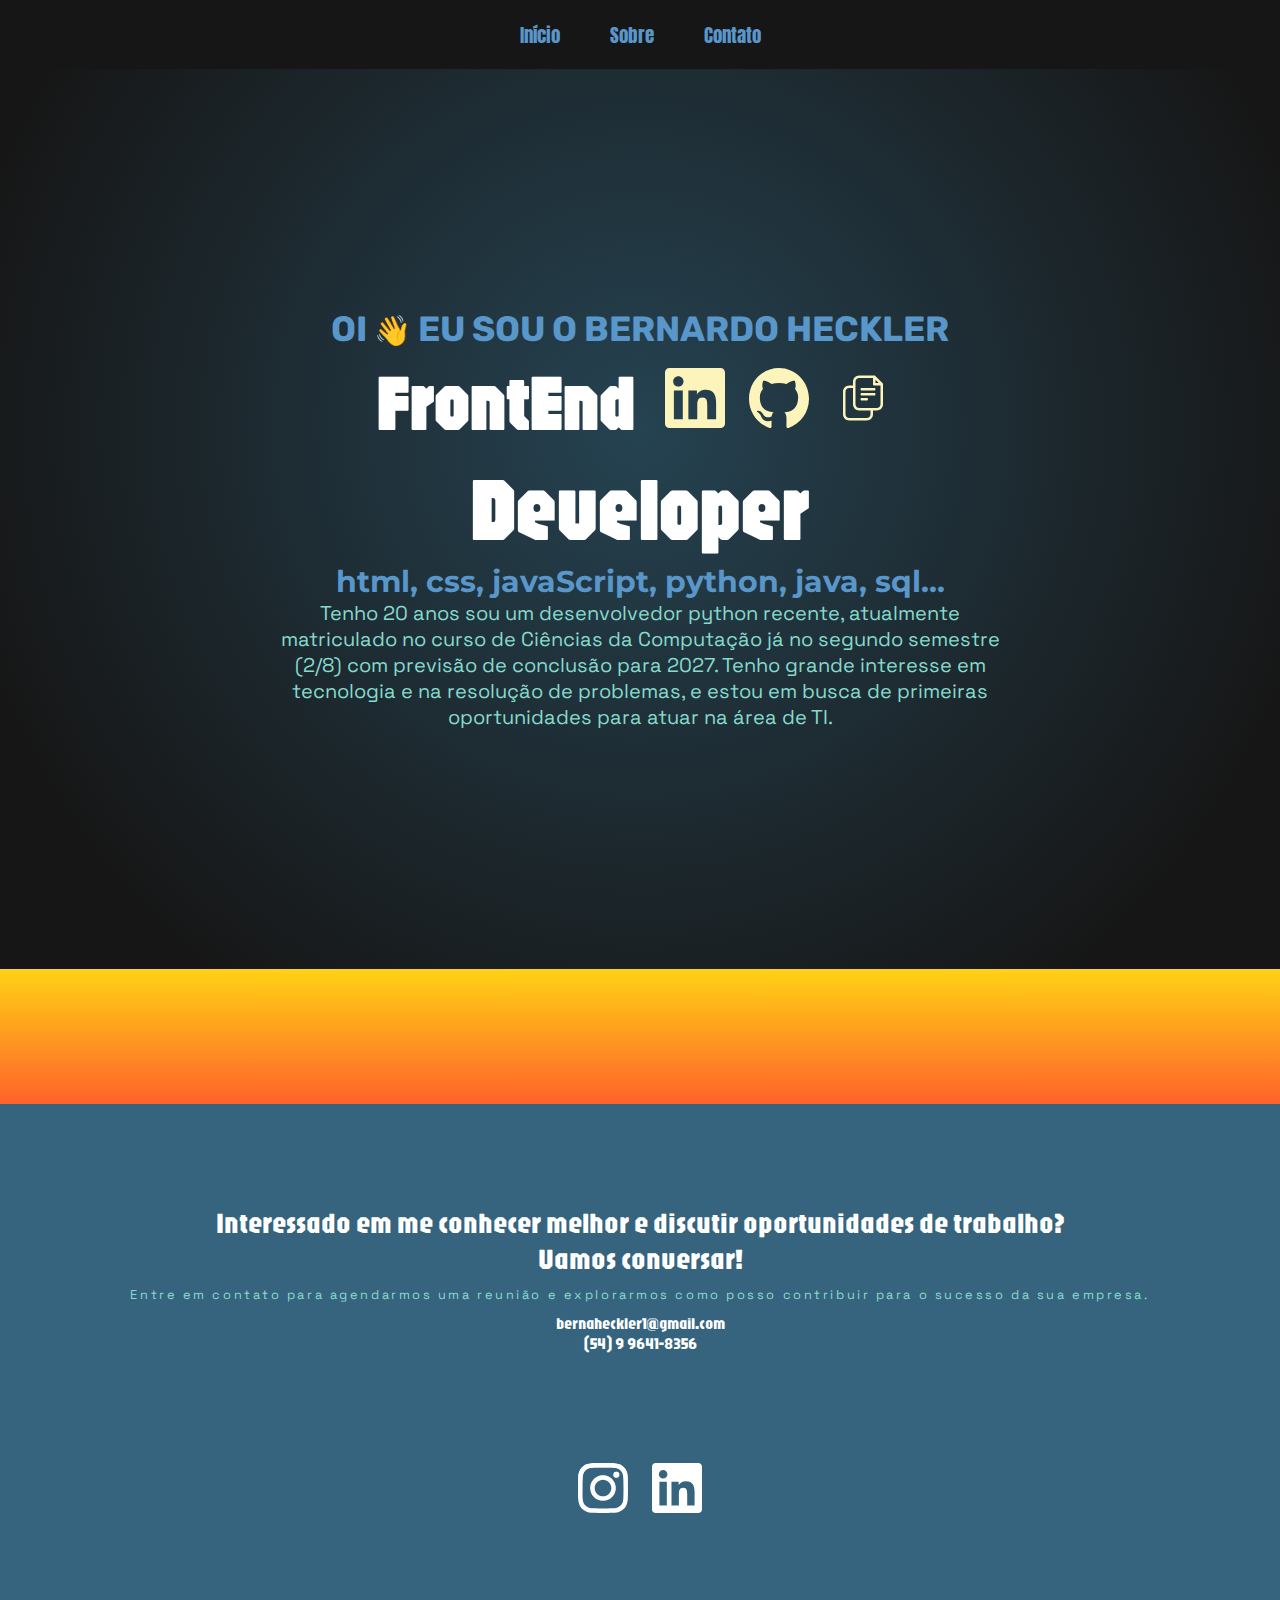
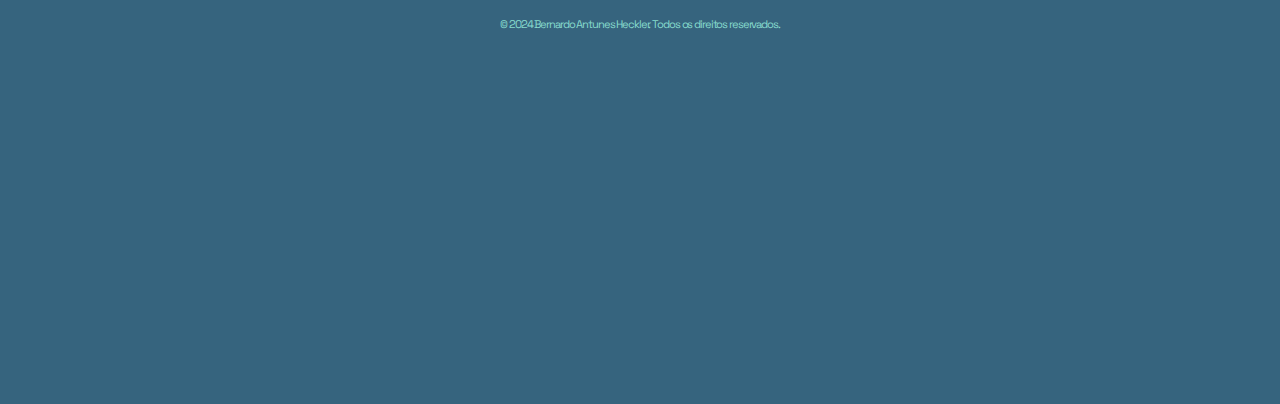
<file: mainFiles/index.html>
<!DOCTYPE html>
<html lang="pt-BR">
<head>
    <meta charset="UTF-8" />
    <meta http-equiv="X-UA-Compatible" content="IE=edge" />
    <meta name="viewport" content="width=device-width, initial-scale=1.0" />
    <title>Bernardo Heckler - Portfólio</title>
    <link rel="icon" href="assets/HLogo.png" type="image/x-icon">

    <!-- CSS -->
    <link rel="stylesheet" href="css/extends.css" />

    <!-- Conexão com Google Fonts -->
    <link rel="preconnect" href="https://fonts.googleapis.com">
    <link rel="preconnect" href="https://fonts.gstatic.com" crossorigin>
    <link href="https://fonts.googleapis.com/css2?family=Nabla&display=swap" rel="stylesheet">
    <link href="https://fonts.googleapis.com/css2?family=Nabla&family=Space+Grotesk:wght@300..700&display=swap" rel="stylesheet">
    <link href="https://fonts.googleapis.com/css2?family=Jaro:opsz@6..72&display=swap" rel="stylesheet">
    <link href="https://fonts.googleapis.com/css2?family=Edu+NSW+ACT+Foundation:wght@400..700&display=swap" rel="stylesheet">
    <link rel="preconnect" href="https://fonts.googleapis.com">
    <link rel="preconnect" href="https://fonts.gstatic.com" crossorigin>
    <link href="https://fonts.googleapis.com/css2?family=Rubik:ital,wght@0,300..900;1,300..900&display=swap" rel="stylesheet">
    <link rel="preconnect" href="https://fonts.googleapis.com">
    <link rel="preconnect" href="https://fonts.gstatic.com" crossorigin>
    <link href="https://fonts.googleapis.com/css2?family=Montserrat:ital,wght@0,100..900;1,100..900&family=Rubik:ital,wght@0,300..900;1,300..900&display=swap" rel="stylesheet">
    <link rel="preconnect" href="https://fonts.googleapis.com">
    <link rel="preconnect" href="https://fonts.gstatic.com" crossorigin>
    <link href="https://fonts.googleapis.com/css2?family=Anton&family=Montserrat:ital,wght@0,100..900;1,100..900&family=Rubik:ital,wght@0,300..900;1,300..900&display=swap" rel="stylesheet">
    
    

</head>
<body style="background-color: var(--primary-color);">

    <!-- Cabeçalho e Navegação -->
    <header>
        <nav class="navBar">
            <li class="cabecalho"><a class="navLink" href="#inicio">Início</a></li>
            <li class="cabecalho"><a class="navLink" href="#sobre">Sobre</a></li>
            <li class="cabecalho"><a class="navLink" href="#contato">Contato</a></li>
        </nav>
    </header>

    <!-- Conteúdo Principal -->
    <main id="inicio">
        <!-- Seção Sobre -->
        <section class="sobre">
            <div class="saudacoes">
                <h3>Oi <span class="emoji">👋</span> Eu sou o Bernardo Heckler</h3>
            </div>
            <div class="conteinerTextoImg">
                <h1 class="preferencia">FrontEnd</h1>
                <ul>
                    <!-- Links com ícones -->
                    <li class="icones"><a href="https://www.linkedin.com/in/bernardo-heckler-645153305/" target="_blank"><img src="assets/linkedin-svgrepo-com.svg" alt="Link para LinkedIn do Bernardo"></a></li>
                    <li class="icones"><a href="https://github.com/bernardoHeckler" target="_blank"><img src="assets/github-142-svgrepo-com.svg" alt="Link para GitHub do Bernardo"></a></li>
                    <li class="icones"><a href="assets/pdf/BERNARDO ANTUNES HECKLER CURRICULO .pdf" target="_blank" type="application/pdf"><img src="assets/copy-svgrepo-com.svg" alt="PDF do currículo do Bernardo"></a></li>
                </ul>
            </div>
            <div class="descricao">
                <h1>Developer</h1>
                <h4>html, css, javaScript, python, java, sql...</h4>
                <p id="sobre">
                    Tenho 20 anos sou um desenvolvedor python recente, 
                    atualmente matriculado no curso de Ciências da Computação
                    já no segundo semestre (2/8)
                    com previsão de conclusão para 2027. 
                    Tenho grande interesse em tecnologia e na resolução de problemas, 
                    e estou em busca de primeiras oportunidades para atuar na área de TI.
                </p>
            </div>
        </section>
    </main>
    <aside>
        <h5 class="asideMensagemAnimacao">
            Novos Projetos a Caminho!
        </h5>
        <p class="asideChamadaAnimacao">Curioso para ver mais? Volte logo e seja um dos primeiros a explorar minhas últimas criações.
            <br>Vamos juntos nessa jornada tecnológica!</p>
    </aside>
    <!-- <section>
        <h2>Nossos Serviços</h2>
        <p>Detalhes sobre os serviços oferecidos.</p>
    </section>
    <article>
        <h2>Post do Blog</h2>
        <p>Conteúdo do post.</p>
    </article>
    
    <figure>
        <img src="imagem.jpg" alt="Descrição da imagem">
        <figcaption>Legenda da imagem.</figcaption>
    </figure>
    <form action="/submit" method="post">
        <label for="name">Nome:</label>
        <input type="text" id="name" name="name">
        <input type="submit" value="Enviar">
    </form>
    <button type="button">Clique Aqui</button>
                     -->
        
    <!-- Rodapé -->
    <footer id="footer">
        <div class="footerConteudo" id="contato">
            <h2 class="footerTexto">
                Interessado em me conhecer melhor e discutir oportunidades de trabalho? 
                <br>Vamos conversar!
            </h2>
            <p class="footerMensagem">
                Entre em contato para agendarmos uma reunião e explorarmos como posso contribuir para o sucesso da sua empresa.
            </p>
            <div class="footerContato">
                <span class="footerEmail">bernaheckler1@gmail.com</span>
                <span>(54) 9 9641-8356</span>
            </div>
            <ul class="footerImagens">
              
                <!-- Links para redes sociais -->
                <li>
                    <a href="https://www.instagram.com/berna.hcklr/" target="_blank"><img src="assets/instagram-2016-logo-svgrepo-com.svg" class="redessociais" alt="Instagram" /></a>
                </li>
                <li>
                    <a href="https://www.linkedin.com/in/bernardo-heckler-645153305/" target="_blank"><img src="assets/linkedinbranco-svgrepo-com.svg" class="redessociais" alt="LinkedIn" /></a>
                </li>
            </ul>
            <p class="direitosCriador">
                © 2024 Bernardo Antunes Heckler. Todos os direitos reservados.
            </p>
        </div>
    </footer>

    <!-- Script JavaScript -->
    <script src="scripts/index.js"></script>
</body>
</html>
</file>
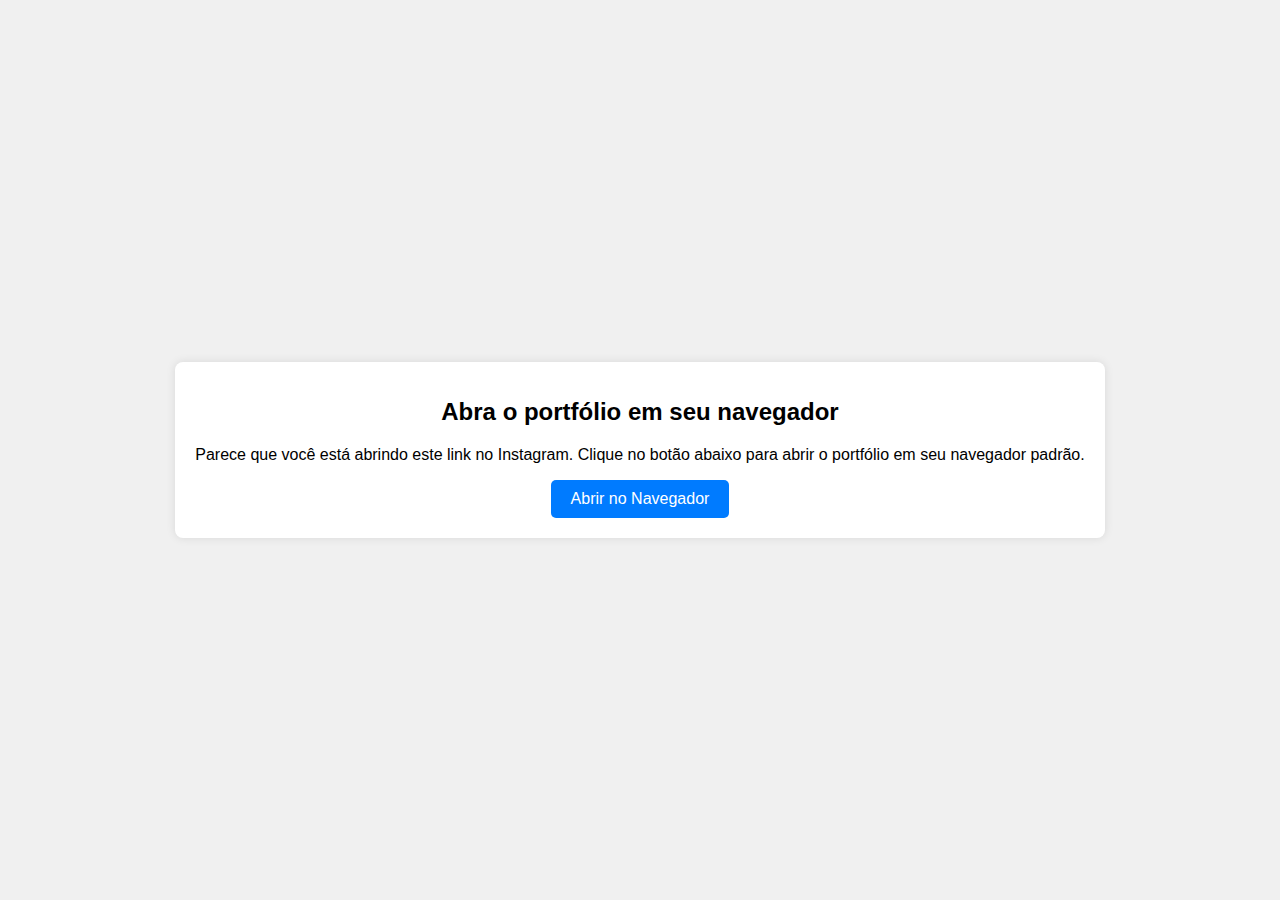
<file: paginaRedireciona.html>
<!DOCTYPE html>
<html lang="pt-BR">
<head>
    <meta charset="UTF-8">
    <meta name="viewport" content="width=device-width, initial-scale=1.0">
    <title>Redirecionar para o Navegador</title>
    <style>
        body {
            font-family: Arial, sans-serif;
            display: flex;
            justify-content: center;
            align-items: center;
            height: 100vh;
            margin: 0;
            background-color: #f0f0f0;
        }
        .container {
            text-align: center;
            background-color: #ffffff;
            padding: 20px;
            box-shadow: 0 0 10px rgba(0, 0, 0, 0.1);
            border-radius: 8px;
        }
        h1 {
            font-size: 24px;
            margin-bottom: 20px;
        }
        button {
            background-color: #007BFF;
            color: #ffffff;
            border: none;
            padding: 10px 20px;
            font-size: 16px;
            cursor: pointer;
            border-radius: 5px;
        }
        button:hover {
            background-color: #0056b3;
        }
        
    </style>
</head>
<body>
    <div class="container">
        <h1>Abra o portfólio em seu navegador</h1>
        <p>Parece que você está abrindo este link no Instagram. Clique no botão abaixo para abrir o portfólio em seu navegador padrão.</p>
        <button onclick="openInBrowser()">Abrir no Navegador</button>
    </div>

    <script>
        function openInBrowser() {
            var url = "mainFiles/index.html";  // Substitua pelo link do seu portfólio
            window.open(url, '_self');
        }
    </script>
</body>
</html>
</file>
<file: mainFiles/css/extends.css>
@import './variables.css';
@import './globals.css';
@import './medias.css';
@import './fonts.css';

@import './components/aside.css';
@import './components/color.css';
@import './components/navbar.css';
@import './components/header.css';
@import './components/about.css';
@import './components/footer.css';
@import './components/main.css';
</file>
